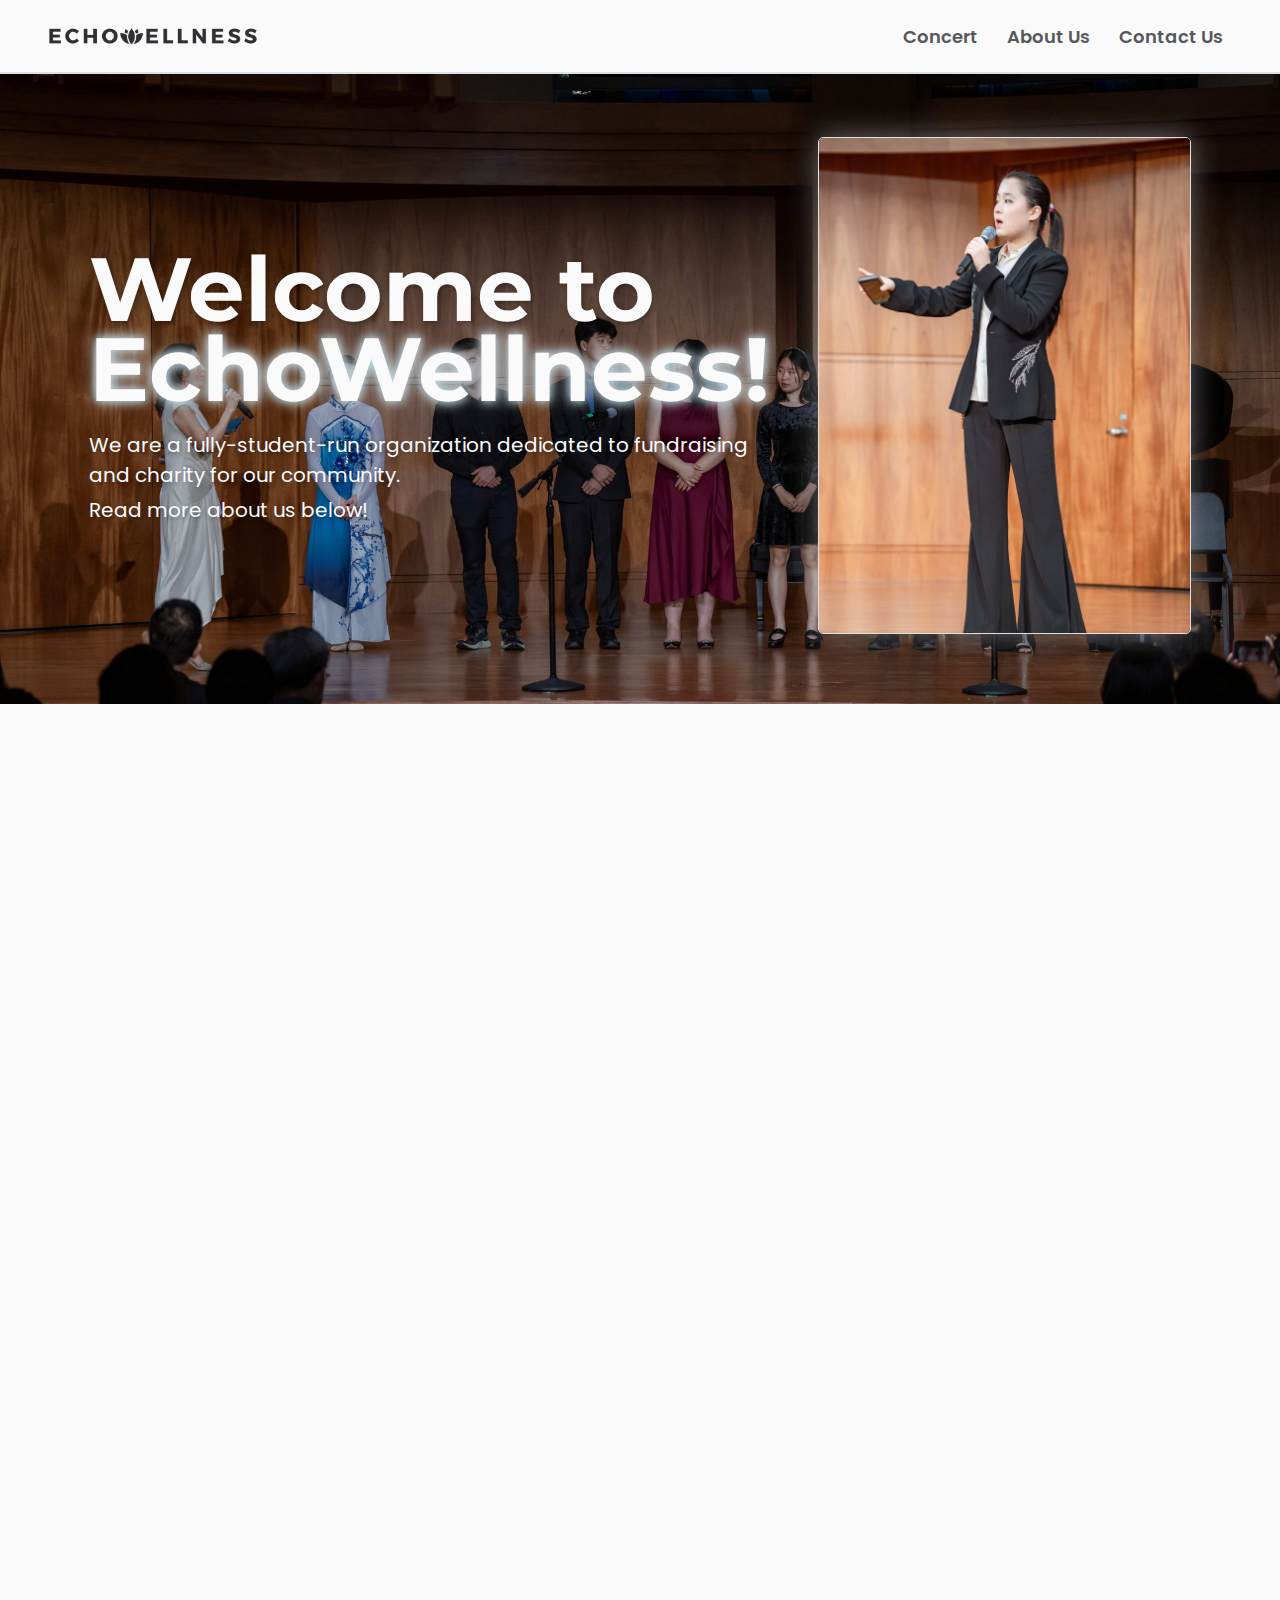
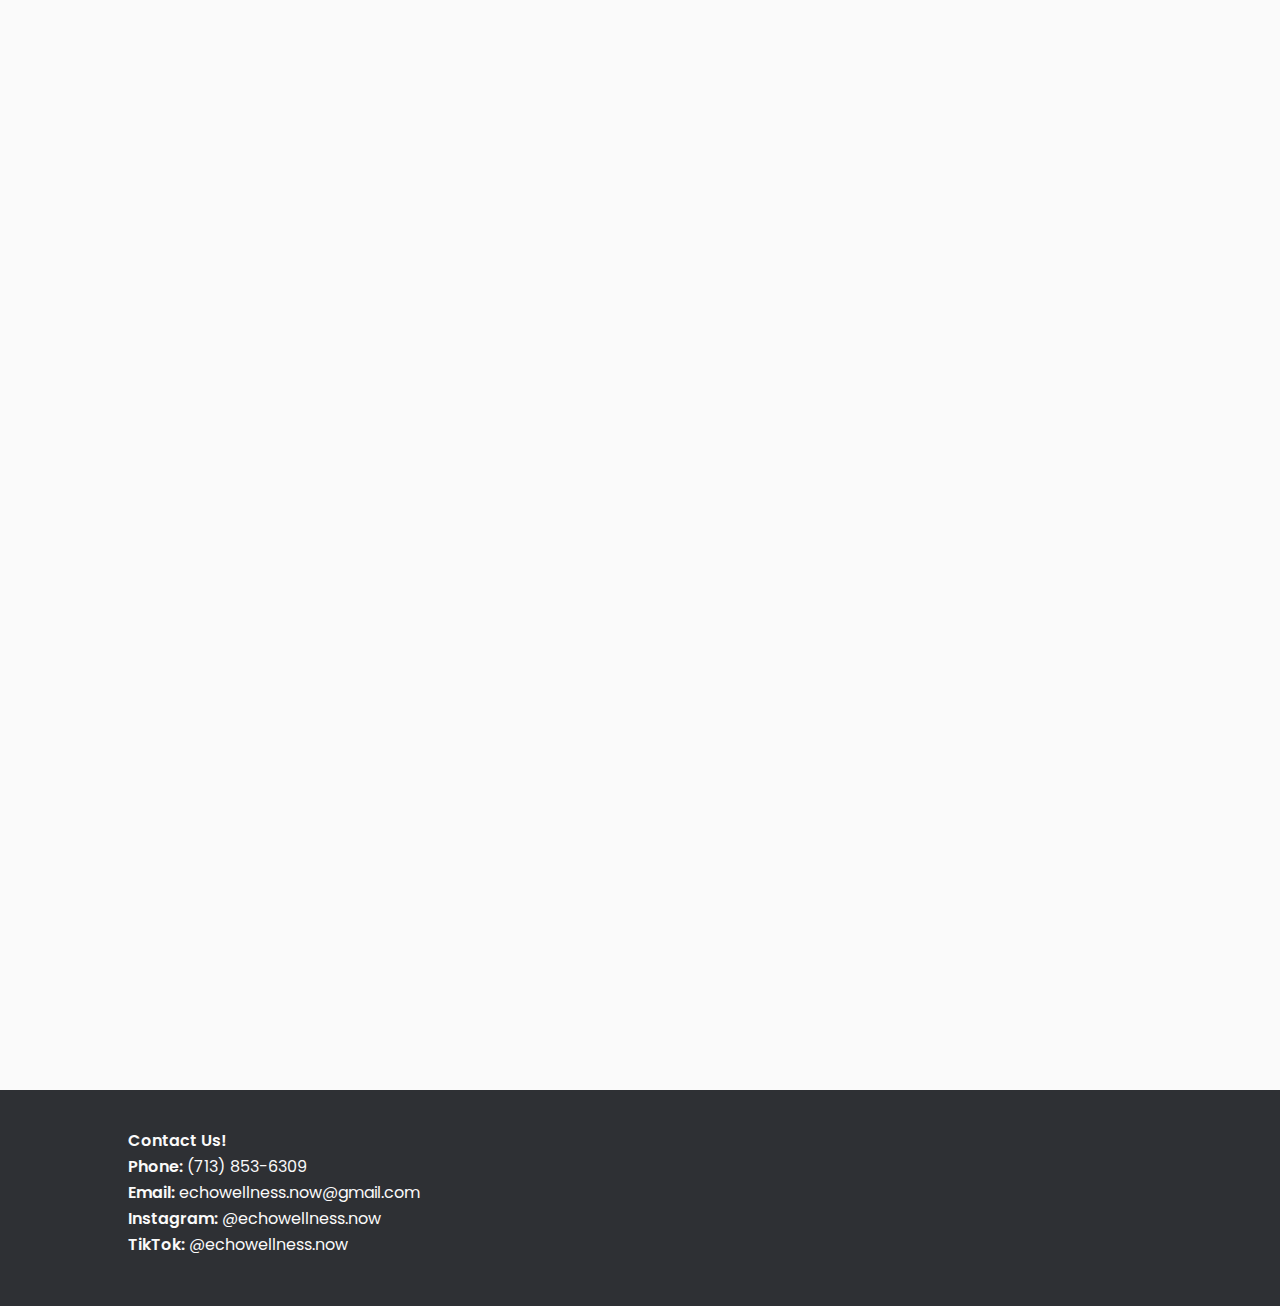
<file: index.html>
<!DOCTYPE html>
<html lang="en">
<head>
    <meta charset="UTF-8">
    <meta name="viewport" content="width=device-width, initial-scale=1.0">
    <title>Home | EchoWellness</title>
    <link rel="stylesheet" href="styles/main.css">
    <link rel="stylesheet" href="styles/index.css">

    <link rel="preconnect" href="https://fonts.gstatic.com">
    <link href="https://fonts.googleapis.com/css?family=Poppins:400,600,800" rel="stylesheet">
    <link rel="preconnect" href="https://fonts.googleapis.com">
    <link href="https://fonts.googleapis.com/css2?family=Montserrat:ital,wght@0,100..900;1,100..900&display=swap" rel="stylesheet">
    
    <!-- Animate on Scroll -->
    <link rel="stylesheet" href="https://unpkg.com/aos@next/dist/aos.css" />

    <link rel="icon" href="assets/branding/lightlogo.png">

</head>

<body>
    <!-- NAVBAR -->
    <div id="navbar">
        <a class="logo" href="#" onclick="navigateTo('')"><img src="assets/branding/lightlogo2.png"></a>
        <div class="navigation">
            <a class="nav-link" href="#" onclick="navigateTo('concert')">Concert</a>
            <a class="nav-link" href="#" onclick="navigateTo('aboutus')">About Us</a>
            <a class="nav-link" href="#" onclick="navigateTo('contactus')">Contact Us</a>
        </div>
    </div>

    <!-- MOBILE NAVBAR -->
    <div id="mobileNavbar">
        <a class="logo" href="#" onclick="navigateTo('')"><img src="assets/branding/lightlogo2.png"></a>

        <img id="burgerToggle" onclick="toggleBurgerMenu()" src="assets/menu.svg">
    </div>

    <div id="burgerMenu">
        <a class="nav-link" href="#" onclick="navigateTo('concert')">Concert</a>
        <a class="nav-link" href="#" onclick="navigateTo('aboutus')">About Us</a>
        <a class="nav-link" href="#" onclick="navigateTo('contactus')">Contact Us</a>
    </div>
    
    <div data-aos="fade-in" data-aos-duration="700">
        <!-- HEADER SECTION -->
        <div id="indexHeader">
            <div id="indexHeaderContent">
                <div id="indexHeaderText">
                    <h1>Welcome to <span class='glow'>EchoWellness!</span></h1>
                    <p>We are a fully-student-run organization dedicated to fundraising and charity for our community.</p>
                    <p>Read more about us below!</p>
                </div>
                <div id="indexHeaderImage">
                    <img id="indexImage" src="assets/index/suriHead.jpg">
                </div>
            </div>
        </div>

        <div class="smallGap"></div>
        
        <!-- MISSION STATEMENT -->
        
        <div id="mission" >
            <div id="missionImageDiv" data-aos="zoom-in-right" data-aos-duration="800">
                <img src="assets/index/missionImage.jpg" id="missionImage">
            </div>
            <div id="missionText" data-aos="fade-right" data-aos-duration="800">
                <h1>Our <span class="accent">Mission</span></h1>
                <p>At EchoWellness, our mission is to provide a positive and uplifting environment for our peers. We believe that even across long distances, there are always opportunities for building meaningful relationships and preserving one's overall wellness. Through innovative approaches, we aim to raise awareness about the importance of mental and physical wellbeing. Together, we hope to create a stronger, more resilient community among those who have faced obstacles across the world.</p>
            </div>
        </div>

        <div class="gap"></div>

        <!-- IMPACT -->
        <div id="impact">
            <h1 id="impactHeading" data-aos="fade-down" data-aos-duration="800">Our <span class="accent">Impact</span></h1> <!--centered-->
            <div id="statSection" data-aos="fade-up" data-aos-duration="800">
                <div class="stat">
                    <h1 class="statHead">$14K+</h1>
                    <p class="statCaption">raised in 2023</p>
                </div>
                <div class="stat">
                    <h1 class="statHead">33</h1>
                    <p class="statCaption">current members</p>
                </div>
                <div class="stat">
                    <h1 class="statHead">5+</h1>
                    <p class="statCaption">states with members</p>
                </div>
            </div>  
        </div>

        <div class="gap"></div>

        <!-- THIS YEAR -->
        <div id="thisYear">
            <div id="thisYearText" data-aos="fade-left" data-aos-duration="800">
                <h1>This Year's <span class="accent">Goals</span></h1>
                <p>This year, EchoWellness is dedicating its fundraising efforts to support veterans, a cause close to our hearts. We recognize the immense sacrifices made by these brave men and women, and we are committed to giving back to those who have served our country. The proceeds from our fundraising initiatives will be donated to the impactful organizations Purple Heart Homes and Veterans of Foreign Wars.</p>
                <p>Your support is appreciated!</p>
                <a href="https://givebutter.com/c/echowellnessforveterans" target="_blank"> <!--add the givebutter link-->
                    <button id="donationButton" >Donate here!</button>
                </a>
            </div>
            <div id="thisYearImageDiv" data-aos="zoom-in-left" data-aos-duration="800">
                <!-- update this with patriotic image -->
                <img src="assets/index/thisYearImage.jpg" id="thisYearImage">
            </div>
        </div>

        <div class="gap"></div>
    </div>



    <!-- FOOTER -->
    <div id="footer">
        <div id="footerContent">
            <p><span class="bold">Contact Us!</span></p>
            <p><span class="bold">Phone:</span> (713) 853-6309</p>
            <p><span class="bold">Email:</span> echowellness.now@gmail.com</p>
            <p><span class="bold">Instagram:</span> @echowellness.now</p>
            <p><span class="bold">TikTok:</span> @echowellness.now</p>
        </div>
    </div>
</body>

<script src="scripts/dualhost.js"></script>
<script src="scripts/header.js"></script>
<script src="scripts/navbar.js"></script>
<script src="https://unpkg.com/aos@next/dist/aos.js"></script>
<script>
    function updateAOS() {
        const dtext = document.getElementById('thisYearText');
        const dimage = document.getElementById('thisYearImageDiv');

        if(window.innerWidth < 950) {
            dtext.setAttribute('data-aos', 'fade-right');
            dimage.setAttribute('data-aos', 'zoom-in-right');
        } else {
            dtext.setAttribute('data-aos', 'fade-left');
            dimage.setAttribute('data-aos', 'zoom-in-left');
        }

        AOS.refresh();
    }

    window.onload = updateAOS;

    window.onresize = updateAOS;

    AOS.init();
</script>
</html>
</file>
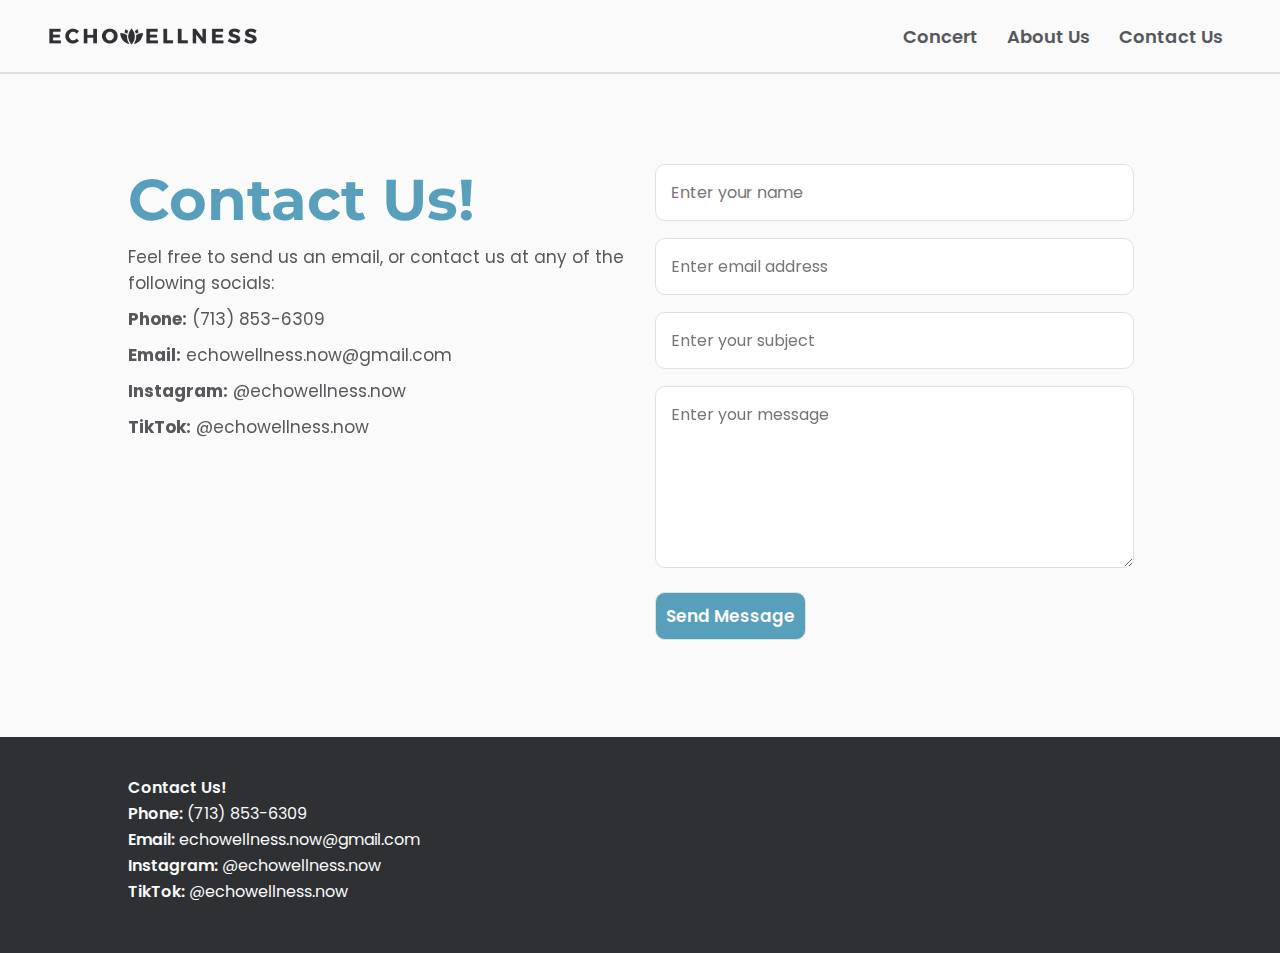
<file: contactus.html>
<!DOCTYPE html>
<html lang="en">

<head>
    <meta charset="UTF-8">
    <meta name="viewport" content="width=device-width, initial-scale=1.0">
    <title>Contact Us! | EchoWellness</title>
    <link rel="stylesheet" href="styles/main.css">
    <link rel="stylesheet" href="styles/contactus.css">

    <link rel="preconnect" href="https://fonts.gstatic.com">
    <link href="https://fonts.googleapis.com/css?family=Poppins:400,600,800" rel="stylesheet">
    <link rel="preconnect" href="https://fonts.googleapis.com">
    <link href="https://fonts.googleapis.com/css2?family=Montserrat:ital,wght@0,100..900;1,100..900&display=swap" rel="stylesheet">
    <script src="scripts/dualhost.js"></script>
    <script src="scripts/navbar.js"></script>
    <link rel="stylesheet" href="https://unpkg.com/aos@next/dist/aos.css" />

    <link rel="icon" href="assets/branding/lightlogo.png">
</head>

<body>
    <!-- NAVBAR -->
    <div id="navbar">
        <a class="logo" href="#" onclick="navigateTo('')"><img src="assets/branding/lightlogo2.png"></a>
        <div class="navigation">
            <a class="nav-link" href="#" onclick="navigateTo('concert')">Concert</a>
            <a class="nav-link" href="#" onclick="navigateTo('aboutus')">About Us</a>
            <a class="nav-link" href="#" onclick="navigateTo('contactus')">Contact Us</a>
        </div>
    </div>
    <!-- MOBILE NAVBAR -->
    <div id="mobileNavbar">
        <a class="logo" href="#" onclick="navigateTo('')"><img src="assets/branding/lightlogo2.png"></a>

        <img id="burgerToggle" onclick="toggleBurgerMenu()" src="assets/menu.svg">
    </div>

    <div id="burgerMenu">
        <a class="nav-link" href="#" onclick="navigateTo('concert')">Concert</a>
        <a class="nav-link" href="#" onclick="navigateTo('aboutus')">About Us</a>
        <a class="nav-link" href="#" onclick="navigateTo('contactus')">Contact Us</a>
    </div>

    <div data-aos="fade-in" data-aos-duration="700">
        <div id="contactDiv">
            <div id="socials" data-aos="fade-right" data-aos-duration="800">
                <h1>Contact Us!</h1>
                <p>Feel free to send us an email, or contact us at any of the following socials:</p>
                <p><strong>Phone:</strong> (713) 853-6309</p>
                <p><strong>Email:</strong> echowellness.now@gmail.com</p>
                <p><strong>Instagram:</strong> @echowellness.now</p>
                <p><strong>TikTok:</strong> @echowellness.now</p>
            </div>
            <div class = "contact-form" id="form" data-aos="fade-left" data-aos-duration="800">
                <form action="formhandler.php" method = "post">
                    <input type="text" name="name" placeholder = "Enter your name" required>
                    <input type="email" name="email" placeholder = "Enter email address" required>
                    <input type="text" name="subject" placeholder = "Enter your subject" required>
                    <br>
                    <textarea rows="6" name="message" placeholder="Enter your message" required></textarea>
                    <button type = "submit" id="submission">Send Message</button>
                </form>
            </div>
        </div>
    
    
    </div>
    
    <div class="gap"></div>
    <!-- FOOTER -->
    <div id="footer">
        <div id="footerContent">
            <p><span class="bold">Contact Us!</span></p>
            <p><span class="bold">Phone:</span> (713) 853-6309</p>
            <p><span class="bold">Email:</span> echowellness.now@gmail.com</p>
            <p><span class="bold">Instagram:</span> @echowellness.now</p>
            <p><span class="bold">TikTok:</span> @echowellness.now</p>
        </div>
    </div>
</body>

<script src="https://unpkg.com/aos@next/dist/aos.js"></script>
<script>
    function updateAOS() {
        const form = document.getElementById('form');
        if(window.innerWidth < 950) {
            form.setAttribute('data-aos', 'fade-right');
        } else {
            form.setAttribute('data-aos', 'fade-left');
        }

        AOS.refresh();
    }

    window.onload = updateAOS;

    window.onresize = updateAOS;


    AOS.init();
</script>
</html>
</file>
<file: styles/main.css>
@import url("variables.css");

html {
    font-family: 'Poppins';
}

body {
    font-family: 'Poppins';
    color:var(--dark);
    margin:0;
    background:var(--light);
    height: 100%;
}

.accent {
    color: var(--accent);
}

.glow {
    color: var(--light);
    text-shadow: 0 0 10px var(--primary), 0 0 15px var(--primary);
}

.bold {
    font-weight: 600;
}

.gap{
    height: 20vh;
}

.smallGap {
    height: 10vh;
}

/* scrollbar */

/* width */
::-webkit-scrollbar {
    width: 10px;
}
/* background of scrollbar */
::-webkit-scrollbar-track {
    background: var(--border);
}
/* handle of scrollbar */
::-webkit-scrollbar-thumb {
    background: #95cde4;
    border-radius: 10px;
}
::-webkit-scrollbar-thumb:hover {
    background: var(--accent);
}


/* navbar */
#navbar{
    display: flex;
    justify-content: space-between;
    align-items: center;
    padding: 17px;
    position: sticky;
    z-index: 1;
    top: 0;
    border-bottom: 2px solid var(--border);
    background-color: var(--light);
    backdrop-filter: blur(8px);
    padding-left: 40px;
}

.logo{
    font-weight: 600;
    font-size: 1.5em;
    display: block;
    text-decoration: none;
    cursor: pointer;
    color:var(--dark);
    margin:0;
    transition: .25s;
}
.logo img{
    height: 38px;
    vertical-align: middle;
    margin-right: 5px;
}

#navbar div{
    width: fit-content;
    margin-right: 40px;
}

#navbar .nav-link, #burgerMenu a, #burgerMenu .nav-link {
    text-decoration: none;
    color:var(--dark);
    font-size: 18px;
    font-weight: 600;
    margin-left: 25px;
    opacity: .8;
    transition: .25s;
    cursor: pointer;
    display: inline-block;
    font-family: 'Poppins';
}

#navbar .nav-link:hover, .logo:hover{
    transform:translate(0,-2px);
    opacity: 1;
}

#mobileNavbar{
    display: none;
    position: sticky;
    z-index: 2;
    top:0;
    justify-content: space-between;
    align-items: center;
    padding:15px;
    border-bottom: 2px solid var(--transparent-border-color);
    background: var(--light);
    backdrop-filter: blur(8px);
}


#mobileNavbar img{
}

#burgerMenu{
    position: fixed;
    z-index: 1;
    display: none;
    justify-items: center;
    align-content: center;
    background: var(--light);
    backdrop-filter: blur(8px);
    top: 0;
    bottom: 0;
    left: 0;
    right: 0;
    transition: .25s;
    opacity: 0;
    pointer-events: none;
}

#burgerMenu a{
    margin:0;
    margin-bottom: 20px;
    font-size: 20px;
    transition: .25s;
}

#burgerMenu a:hover{
    transform:translate(0,-2px);
}


/* FOOTER */

#footer{
    background:var(--dark);
    width: 100%;
    display: flex;
    justify-content: left;
    padding-top: 43px;
    padding-bottom: 43px;
}

#footerContent{
    width: 80%;
    margin: auto;
}

#footer p{
    color: var(--light);
    line-height: 1;
    font-size: 16px;
    margin: 0;
    margin-bottom: 10px;
}


/* HOMEPAGE */

@media only screen and (max-width: 950px) {
    #navbar {
        display: none;
    }
    #mobileNavbar {
        display: flex;
    } 
    #burgerMenu{
        display: grid;
    }
    .gap {
        height: 10vh;
    }
    .smallGap {
        height: 5vh;
    }
}
</file>
<file: styles/index.css>
@import url("variables.css");

#indexHeader{
    height: 70vh;
    background-image: url("../assets/index/indexCover.jpg");
    background-size: cover;
    background-position: center;
    background-attachment:scroll;
    background-repeat: no-repeat;
    display: flex;
    align-items: center;
    justify-content: center;
    text-align: left;
    margin-bottom:50px;
}

#indexHeaderContent {
    width: 90%;
    display: flex;
    align-items: center;
    justify-content: center;
    text-align: left;
}


#indexHeaderText {
    width: max(60%, 600px);
    margin-right: 3vw;
}

#indexHeaderImage {
    max-width: 40%;
    width: auto;
    align-items: center;
    justify-content: center;
}

#indexImage {
    height: 55vh;
    border: 1px solid var(--border);
    border-radius: 5px;
    box-shadow: 0 0 30px rgba(250,250,250,0.4);
    transition: opacity 0.7s ease-in-out;
}

.fade-out {
    opacity: 0;
}

#indexHeader div h1 {
    font-family: 'Montserrat';
    font-size: min(100px,7vw);
    font-weight: 700;
    line-height: 90%;
    color: var(--light);
    margin: auto;
    margin-bottom:20px;
    text-shadow: 2px 2px 5px rgba(0, 0, 0, 0.3); 
}

#indexHeader div p {
    color: var(--light);
    font-size: 20px;
    margin:0;
    margin-bottom: 5px;
    text-shadow: 2px 2px 5px rgba(0, 0, 0, 0.3); 
}

#indexHeader div a {
    color: var(--light);
    font-size: 20px;
    font-weight: 600;
    margin:0;
    margin-bottom: 5px;
    text-shadow: 2px 2px 5px rgba(0, 0, 0, 0.3); 
}

/* MISSION SECTION */

#mission {
    display: flex;
    align-items: center;
    justify-content: center;
    width: 80%;
    margin: auto;
}

#missionImageDiv {
    width: 40%;
    max-height: 400px;
    overflow: hidden;
}

#missionImage {
    width: 100%;
    height: auto;
}

#missionText {
    width: 50%;
    margin-left: 4vw;
}

#missionText h1 {
    font-family: 'Montserrat';
    font-size: 4.5vw;
    font-weight: 700;
    color: var(--dark);
    margin-bottom: 20px;
    border-bottom: 2px solid var(--border);
    padding-bottom: 10px;
}

#missionText p {
    font-size: 19px;
    margin:0;
    margin-bottom: 20px;
    opacity: .6;
}

/* IMPACT SECTION */

#impact {
    align-items: center;
    justify-content: center;
    width: 80%;
    margin: auto;
    text-align: center;
}

#impactHeading {
    font-family: 'Montserrat';
    font-size: 4.5vw;
    font-weight: 700;
    color: var(--dark);
    margin-bottom: 30px;
    padding-bottom: 10px;
}

#statSection {
    display: grid;
    grid-template-columns: repeat(3, 1fr);
    width: 100%;
}

.stat {
    text-align: center;
    border: 2px solid var(--border);
    border-radius: 20px;
    margin: 0px 10px;
    transition: transform 0.25s ease, border-color 0.25s ease;
    -webkit-transition: -webkit-transform 0.25s ease, border-color 0.25s ease;
}

.stat:hover{
    transform: translate(0,-3px);
    border-color: var(--accent);
}


.statHead {
    font-size: 6vw;
    font-weight: 600;
    margin: 25px 5px 0px 5px;
    line-height: 1;
}

.statCaption {
    font-size: 100%;
    font-weight: 600;
    margin:0;
    margin-bottom: 20px;
    opacity: .6;
}

/* THIS YEAR SECTION */

#thisYear {
    display: flex;
    align-items: center;
    justify-content: center;
    width: 80%;
    margin: auto;
}

#thisYearImageDiv {
    width: 40%;
    max-height: 400px;
    overflow: hidden;
}

#thisYearImage {
    width: 100%;
    height: auto;
}

#thisYearText {
    width: 50%;
    margin-right: 4vw;
}

#thisYearText h1 {
    font-family: 'Montserrat';
    font-size: 4.5vw;
    font-weight: 700;
    color: var(--dark);
    margin-bottom: 20px;
    border-bottom: 2px solid var(--border);
    padding-bottom: 10px;
}

#thisYearText p {
    font-size: min(20px, 4vw);
    margin:0;
    margin-bottom: 20px;
    opacity: .6;
}

#donationButton {
    background-color: var(--accent);
    border-radius: 10px;
    border: 1px solid var(--border);
    text-align: center;
    font-family: Poppins;
    font-size: 25px;
    text-decoration: none;
    cursor: pointer;
    color: var(--light);
    font-weight: 600;
    margin-top: 15px;
    padding: 10px;
    transition: 0.25s ease;
}

#donationButton:hover{
    transform: translateY(-3px);
}

@media only screen and (max-width: 950px) {
    #missionImageDiv, #missionText, #thisYearImageDiv, #thisYearText, #impact{
        width: 85vw;
        margin:auto;
    }
    #missionText {
        margin-top: 50px;
    }
    #thisYearText {
        margin-bottom: 50px;
    }
    #mission {
        display: contents;
    }
    #missionText h1, #thisYearText h1, #impactHeading {
        font-size: 45px;
    }
    #indexHeader div h1 {
        font-size: 45px;
    }
    #missionText p, #thisYearText p {
        font-size: 17px;
    }

    #thisYear {
        display: contents;
    }
    .statHead {
        font-size: 30px;
    }
    .statCaption {
        font-size: 14px;
    }
    #indexHeaderImage {
        display: none;
    }
    #indexHeader div p {
        font-size: 17px;
    }
    #indexHeader {
        height: 55vh;
    }
    #indexHeaderContent {
        margin: auto;
        text-align: center;
    }
    #indexHeaderText {
        width: 85vw;
        margin: auto;
    }
}
</file>
<file: styles/contactus.css>
@import url("variables.css");

.gap {
    height: 10vh;
    display: inline-block
}

#contactDiv {
    display: flex;
    width: 80%;
    margin: auto;
    margin-top: 10vh;
}

#socials {
    width: 50%;
}
#form {
    display: flex;
    width: 50%;
    justify-content: center;
    align-items: center;
    margin: auto;
    margin-left: 30px;
}

#contactDiv div h1 {
    font-family: 'Montserrat';
    font-size: 4.5vw;
    font-weight: 700;
    color: var(--accent);
    margin: 0;
}

#contactDiv div p {
    color: var(--dark);
    opacity: 0.8;
    font-size: 17px;
    margin: 10px 0;
}

.contact-form input, .contact-form textarea {
    width: 90%;
    margin: auto;
    padding: 15px;
    margin-bottom: 17px;
    border: 1px solid var(--border);
    border-radius: 10px;
    font-family: 'Poppins';
    font-size: 16px;
    transition: 0.25s ease;
}

.contact-form input:hover, .contact-form textarea:hover {
    transform: translateY(-3px);
}

#submission {
    background-color: var(--accent);
    border-radius: 10px;
    border: 1px solid var(--border);
    text-align: center;
    font-family: Poppins;
    font-size: 17px;
    text-decoration: none;
    cursor: pointer;
    color: var(--light);
    font-weight: 600;
    padding: 10px;
    transition: 0.25s ease;
}

#submission:hover {
    transform: translateY(-3px);

}

@media only screen and (max-width: 950px) {
    #contactDiv {
        display: contents;
    }
    #socials {
        margin: auto;
        margin-top: 30px;
        width: 85vw;
    }
    #form {
        margin: auto;
        width: 85vw;
        margin-top: 30px;
    }
    .contact-form input, .contact-form textarea {
        width: 80vw;
        margin: 0;
        margin-bottom: 17px;
    }
    #contactDiv div h1 {
        font-size: 45px;
    }
}
</file>
